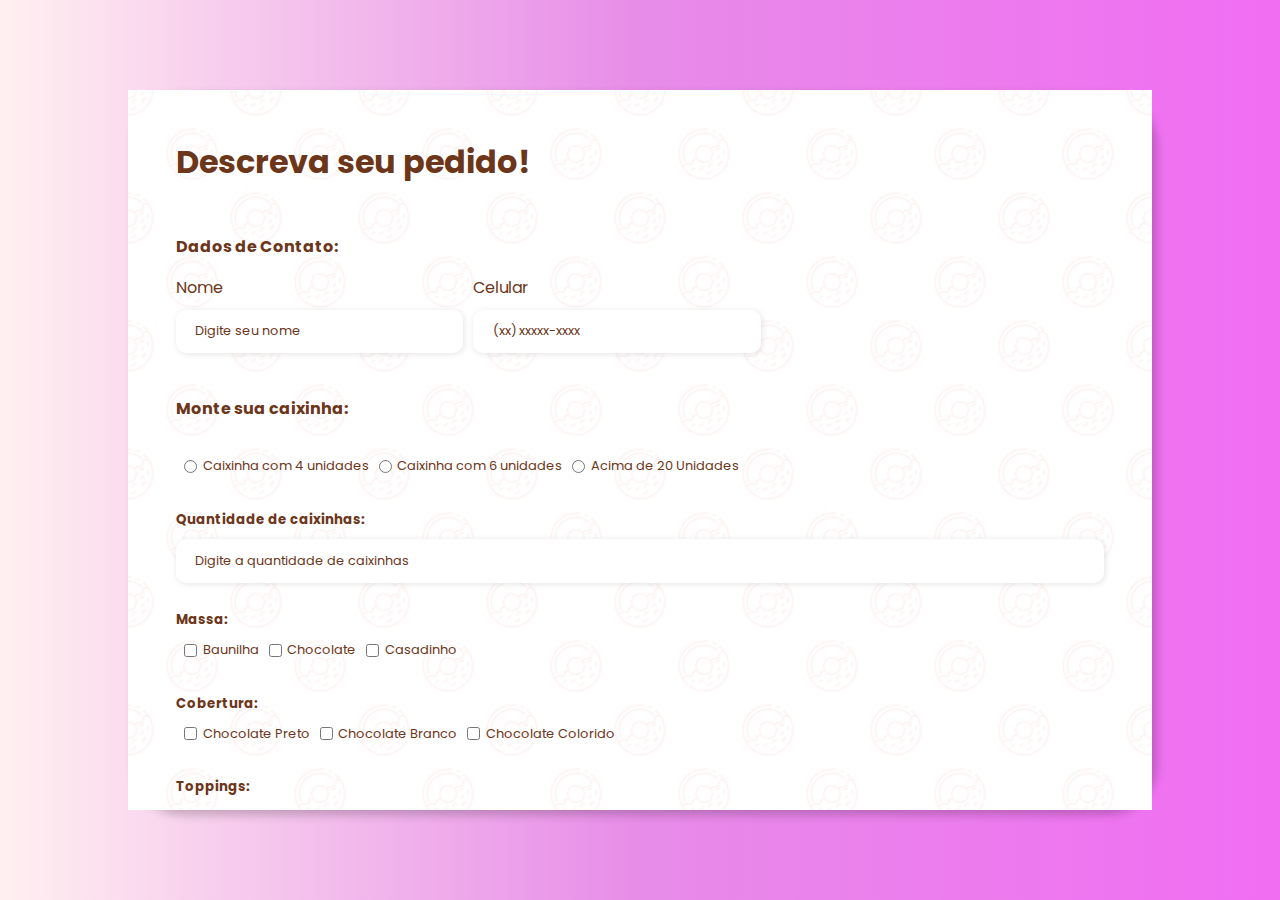
<file: formulario.html>
<!DOCTYPE html>
<html lang="pt-br">

<head>
    <meta charset="UTF-8">
    <meta name="viewport" content="width=device-width, initial-scale=1.0">

    <link rel="stylesheet" href="src/styles/styles.css">

    <!-- Carregar icone que fica localizado na barra de link -->
    <link rel="icon" type="image/x-icon" href="/src/assets/arquivo_donuts/confete.png">

    <title>Faça seu pedido!</title>
</head>

<body class="corpo-formulario">
    <div class="container">
        <div class="form-image">
            <img src="src/assets/arquivo_donuts/varios2.png" alt="">
        </div>
        <div class="form">
            <form action="#">
                <div class="form-header">
                    <div class="titulo">
                        <h1>Descreva seu pedido!</h1>
                    </div>
                </div>

                <div class="titulo">
                    <h4>Dados de Contato:</h4>
                </div>

                <div class="input-group">
                    <div class="input-box">
                        <label for="firstname">Nome</label>
                        <input id="firstname" type="text" name="firstname" placeholder="Digite seu nome" required>
                    </div>

                    <div class="input-box">
                        <label for="number">Celular</label>
                        <input id="number" type="tel" name="number" placeholder="(xx) xxxxx-xxxx" required>
                    </div>
                </div>

                <div class="titulo">
                    <h4>Monte sua caixinha:</h4>
                </div>

                </br>

                <div class="caixa-inputs">
                    <div class="caixa-group">
                        <div class="caixa-input">
                            <input id="caixinha4" type="radio" name="caixinha" value="Caixinha com 4 unidades"
                                onclick="exibirCampo(false)">
                            <label for="caixinha4">Caixinha com 4 unidades</label>
                        </div>

                        <div class="caixa-input">
                            <input id="caixinha6" type="radio" name="caixinha" value="Caixinha com 6 unidades"
                                onclick="exibirCampo(false)">
                            <label for="caixinha6">Caixinha com 6 unidades</label>
                        </div>

                        <div class="caixa-input">
                            <input id="caixinhaMais" type="radio" name="caixinha" value="Acima de 20 Unidades"
                                onclick="exibirCampo(true)">
                            <label for="caixinhaMais">Acima de 20 Unidades</label>
                        </div>
                    </div>
                </div>

                <div id="qtdCaixas" class="titulo">
                    <h5>Quantidade de caixinhas:</h5>
                    <div class="input-box">
                        <input id="caixas" type="number" name="caixas" placeholder="Digite a quantidade de caixinhas"
                            required>
                    </div>
                </div>

                <div id="qtdItens" class="esconder">
                    <h5>Quantidade de cake donuts:</h5>
                    <div class="input-box">
                        <input id="itens" type="number" name="itens" placeholder="Digite a quantidade de cake donuts"
                            required>
                    </div>
                </div>

                <div id="massa" class="titulo">
                    <h5>Massa:</h5>
                    <div class="caixa-inputs">
                        <div class="caixa-group">
                            <div class="caixa-input">
                                <input id="massa1" type="checkbox" name="massa">
                                <label for="massa1">Baunilha</label>
                            </div>

                            <div class="caixa-input">
                                <input id="massa2" type="checkbox" name="massa">
                                <label for="massa2">Chocolate</label>
                            </div>

                            <div class="caixa-input">
                                <input id="massa3" type="checkbox" name="massa">
                                <label for="massa3">Casadinho</label>
                            </div>
                        </div>
                    </div>
                </div>

                <div id="cobertura" class="titulo">
                    <h5>Cobertura:</h5>
                    <div class="caixa-inputs">
                        <div class="caixa-group">
                            <div class="caixa-input">
                                <input id="cobertura1" type="checkbox" name="cobertura">
                                <label for="cobertura1">Chocolate Preto</label>
                            </div>

                            <div class="caixa-input">
                                <input id="cobertura2" type="checkbox" name="cobertura">
                                <label for="cobertura2">Chocolate Branco</label>
                            </div>

                            <div class="caixa-input">
                                <input id="cobertura3" type="checkbox" name="cobertura">
                                <label for="cobertura3">Chocolate Colorido</label>
                            </div>
                        </div>
                    </div>
                </div>

                <div id="confeitos" class="titulo">
                    <h5>Toppings:</h5>
                    <div class="caixa-inputs">
                        <div class="caixa-group">
                            <div class="caixa-input">
                                <input id="toppings1" type="checkbox" name="toppings">
                                <label for="toppings1">Confete</label>
                            </div>

                            <div class="caixa-input">
                                <input id="toppings2" type="checkbox" name="toppings">
                                <label for="toppings2">Granulado Chocolate Meio Amargo</label>
                            </div>

                            <div class="caixa-input">
                                <input id="toppings3" type="checkbox" name="toppings">
                                <label for="toppings3">Granulado Colorido</label>
                            </div>

                            <div class="caixa-input">
                                <input id="toppings4" type="checkbox" name="toppings">
                                <label for="toppings4">Paçoca</label>
                            </div>

                            <div class="caixa-input">
                                <input id="toppings5" type="checkbox" name="toppings">
                                <label for="toppings5">Amendoin</label>
                            </div>

                            <div class="caixa-input">
                                <input id="toppings6" type="checkbox" name="toppings">
                                <label for="toppings6">Coco</label>
                            </div>
                        </div>
                    </div>
                </div>

                <div id="recheio" class="titulo">
                    <h5>Recheios:</h5>
                    <div class="caixa-inputs">
                        <div class="caixa-group">
                            <div class="caixa-input">
                                <input id="recheios1" type="checkbox" name="recheios">
                                <label for="recheios1">Nutella</label>
                            </div>

                            <div class="caixa-input">
                                <input id="recheios2" type="checkbox" name="recheios">
                                <label for="recheios2">Doce de Leite</label>
                            </div>

                            <div class="caixa-input">
                                <input id="recheios3" type="checkbox" name="recheios">
                                <label for="recheios3">Brigadeiro de Chocolate</label>
                            </div>

                            <div class="caixa-input">
                                <input id="recheios4" type="checkbox" name="recheios">
                                <label for="recheios4">Brigadeiro de Morango</label>
                            </div>

                            <div class="caixa-input">
                                <input id="recheios5" type="checkbox" name="recheios">
                                <label for="recheios5">Brigadeiro de Ninho</label>
                            </div>
                        </div>
                    </div>
                </div>

                <div id="textMessage" class="esconder">
                    <h5>Descreva seu pedido:</h5>
                    <textarea id="textTamanho" name="message" rows="10"
                        cols="30">Descreva como será seus cake donuts</textarea>
                </div>

                <div id="caixaImagem" class="esconder">
                    <h5>Escolha uma decoração de referência:</h5>
                    <input type="file" id="imagem" name="imagem" accept="imagem/*">
                </div>

         

                <div class="titulo">
                    <h4>Dados para entrega:</h4>
                </div>

                </br>

                <div id="endereco" class="titulo">
                    <h5>Endereço:</h5>
                    <div class="input-box">
                        <input id="caixas" type="text" name="caixas" placeholder="Digite o seu endereço" required>
                    </div>
                </div>
                <div id="horario" class="titulo">
                    <h5>Horário para entrega:</h5>
                    <div class="input-box">
                        <input id="caixas" type="text" name="caixas" placeholder="Digite o horário para entrega"
                            required>
                    </div>
                </div>


                <div class="salvar-button">
                    <button><a href="#">Enviar</a> </button>
                </div>

                </br>

                <div class="instrucoes-link">
                    <a href="instrucoesPedido.html" target="_blank">Como fazer o pedido?</a>
                </div>
            </form>
        </div>
    </div>

    <script src="src/javascript/script.js"></script>

</body>

</html>
</file>
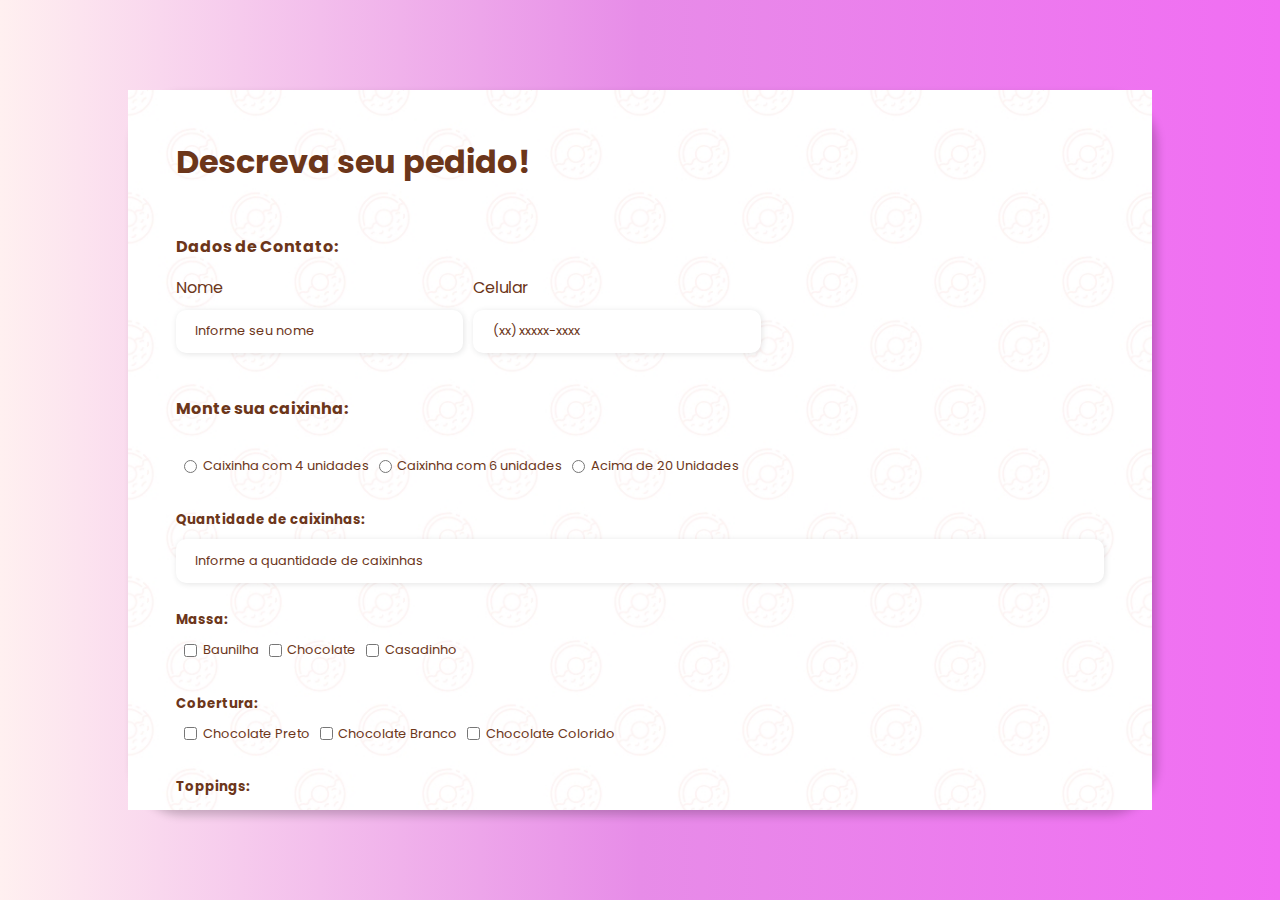
<file: formularioDePedido.html>
<!DOCTYPE html>
<html lang="pt-br">

<head>
    <meta charset="UTF-8">
    <meta name="viewport" content="width=device-width, initial-scale=1.0">

    <link rel="stylesheet" href="src/styles/styles.css">

    <!-- Carregar icone que fica localizado na barra de link -->
    <link rel="icon" type="image/x-icon" href="/src/assets/arquivo_donuts/confete.png">

    <title>Faça seu pedido!</title>
</head>

<body class="corpo-formulario">
    <div class="container">
        <div class="form-image">
            <img src="src/assets/arquivo_donuts/varios2.png" alt="">
        </div>
        <div class="form">
            <form action="#">
                <div class="form-header">
                    <div class="titulo">
                        <h1>Descreva seu pedido!</h1>
                    </div>
                </div>

                <div class="titulo">
                    <h4>Dados de Contato:</h4>
                </div>

                <div class="input-group">
                    <div class="input-box">
                        <label for="firstname">Nome</label>
                        <input id="firstname" type="text" name="firstname" placeholder="Informe seu nome" required>
                    </div>

                    <div class="input-box">
                        <label for="number">Celular</label>
                        <input id="number" type="tel" name="number" placeholder="(xx) xxxxx-xxxx" required>
                    </div>
                </div>

                <div class="titulo">
                    <h4>Monte sua caixinha:</h4>
                </div>

                </br>

                <div class="caixa-inputs">
                    <div class="caixa-group">
                        <div class="caixa-input">
                            <input id="caixinha4" type="radio" name="caixinha" value="Caixinha com 4 unidades"
                                onclick="exibirCampo(false)">
                            <label for="caixinha4">Caixinha com 4 unidades</label>
                        </div>

                        <div class="caixa-input">
                            <input id="caixinha6" type="radio" name="caixinha" value="Caixinha com 6 unidades"
                                onclick="exibirCampo(false)">
                            <label for="caixinha6">Caixinha com 6 unidades</label>
                        </div>

                        <div class="caixa-input">
                            <input id="caixinhaMais" type="radio" name="caixinha" value="Acima de 20 Unidades"
                                onclick="exibirCampo(true)">
                            <label for="caixinhaMais">Acima de 20 Unidades</label>
                        </div>
                    </div>
                </div>

                <div id="qtd-caixas" class="titulo">
                    <h5>Quantidade de caixinhas:</h5>
                    <div class="input-box">
                        <input id="caixas" type="number" name="caixas" placeholder="Informe a quantidade de caixinhas"
                            required>
                    </div>
                </div>

                <div id="qtd-itens" class="esconder">
                    <h5>Quantidade de cake donuts:</h5>
                    <div class="input-box">
                        <input id="itens" type="number" name="itens" placeholder="Informe a quantidade de cake donuts"
                            required>
                    </div>
                </div>

                <div id="massa" class="titulo">
                    <h5>Massa:</h5>
                    <div class="caixa-inputs">
                        <div class="caixa-group">
                            <div class="caixa-input">
                                <input id="massa1" type="checkbox" name="massa">
                                <label for="massa1">Baunilha</label>
                            </div>

                            <div class="caixa-input">
                                <input id="massa2" type="checkbox" name="massa">
                                <label for="massa2">Chocolate</label>
                            </div>

                            <div class="caixa-input">
                                <input id="massa3" type="checkbox" name="massa">
                                <label for="massa3">Casadinho</label>
                            </div>
                        </div>
                    </div>
                </div>

                <div id="cobertura" class="titulo">
                    <h5>Cobertura:</h5>
                    <div class="caixa-inputs">
                        <div class="caixa-group">
                            <div class="caixa-input">
                                <input id="cobertura1" type="checkbox" name="cobertura">
                                <label for="cobertura1">Chocolate Preto</label>
                            </div>

                            <div class="caixa-input">
                                <input id="cobertura2" type="checkbox" name="cobertura">
                                <label for="cobertura2">Chocolate Branco</label>
                            </div>

                            <div class="caixa-input">
                                <input id="cobertura3" type="checkbox" name="cobertura">
                                <label for="cobertura3">Chocolate Colorido</label>
                            </div>
                        </div>
                    </div>
                </div>

                <div id="confeitos" class="titulo">
                    <h5>Toppings:</h5>
                    <div class="caixa-inputs">
                        <div class="caixa-group">
                            <div class="caixa-input">
                                <input id="toppings1" type="checkbox" name="toppings">
                                <label for="toppings1">Confete</label>
                            </div>

                            <div class="caixa-input">
                                <input id="toppings2" type="checkbox" name="toppings">
                                <label for="toppings2">Granulado Chocolate Meio Amargo</label>
                            </div>

                            <div class="caixa-input">
                                <input id="toppings3" type="checkbox" name="toppings">
                                <label for="toppings3">Granulado Colorido</label>
                            </div>

                            <div class="caixa-input">
                                <input id="toppings4" type="checkbox" name="toppings">
                                <label for="toppings4">Paçoca</label>
                            </div>

                            <div class="caixa-input">
                                <input id="toppings5" type="checkbox" name="toppings">
                                <label for="toppings5">Amendoin</label>
                            </div>

                            <div class="caixa-input">
                                <input id="toppings6" type="checkbox" name="toppings">
                                <label for="toppings6">Coco</label>
                            </div>
                        </div>
                    </div>
                </div>

                <div id="recheio" class="titulo">
                    <h5>Recheios:</h5>
                    <div class="caixa-inputs">
                        <div class="caixa-group">
                            <div class="caixa-input">
                                <input id="recheios1" type="checkbox" name="recheios">
                                <label for="recheios1">Nutella</label>
                            </div>

                            <div class="caixa-input">
                                <input id="recheios2" type="checkbox" name="recheios">
                                <label for="recheios2">Doce de Leite</label>
                            </div>

                            <div class="caixa-input">
                                <input id="recheios3" type="checkbox" name="recheios">
                                <label for="recheios3">Brigadeiro de Chocolate</label>
                            </div>

                            <div class="caixa-input">
                                <input id="recheios4" type="checkbox" name="recheios">
                                <label for="recheios4">Brigadeiro de Morango</label>
                            </div>

                            <div class="caixa-input">
                                <input id="recheios5" type="checkbox" name="recheios">
                                <label for="recheios5">Brigadeiro de Ninho</label>
                            </div>
                        </div>
                    </div>
                </div>

                <div id="text-message" class="esconder">
                    <h5>Descreva seu pedido:</h5>
                    <textarea id="message" name="message" rows="10"
                        cols="30">Descreva como será seus cake donuts</textarea>
                </div>

                <div id="decor-file" class="esconder">
                    <h5>Escolha uma decoração de referência:</h5>
                    <br>
                    <label for="input-file">Clique aqui e selecione uma imagem</label>
                    <input id="input-file" type="file">
                    <span id='file-name'></span>
                </div>

                <div class="titulo">
                    <h4>Dados para entrega:</h4>
                </div>

                <br>

                <div id="endereco" class="titulo">
                    <h5>Endereço:</h5>
                    <div class="input-box">
                        <input id="input-endereco" type="text" name="input-endereco" placeholder="Informe o seu endereço" required>
                    </div>
                </div>
                <div id="horario" class="titulo">
                    <h5>Horário para entrega:</h5>
                    <div class="input-box">
                        <input id="input-horario" type="text" name="input-horario" placeholder="Informe o horário para entrega"
                            required>
                    </div>
                </div>


                <div class="save-button">
                    <button><a href="#">Enviar</a> </button>
                </div>

                <br>

                <div class="instrucoes-link">
                    <a href="instrucoesPedido.html" target="_blank">Como fazer o pedido?</a>
                </div>
            </form>
        </div>
    </div>

    <script src="src/javascript/script.js"></script>

</body>

</html>
</file>
<file: src/styles/styles.css>
@import url('https://fonts.googleapis.com/css2?family=Poppins:ital,wght@0,100;0,200;0,300;0,400;0,500;0,600;0,700;0,800;0,900;1,100;1,200;1,300;1,400;1,500;1,600;1,700;1,800;1,900&display=swap');
@import url('header.css');
@import url('home.css');
@import url('footer.css');
@import url('pedido.css');
@import url('about.css');
@import url('product.css');

:root {
    --color-primary-1: #fff0f0;
    --color-primary-2: #fff0f2;
    --color-primary-3: #f16df3;
    --color-primary-4: #e78ce8d8;
    --color-primary-5: #e68ce8;
    --color-primary-6: #e68ce9;
    --color-neutral-0: #fff;
    --color-neutral-1: #6c361a;
}

* {
    font-family: 'Poppins', sans-serif;
    margin: 0;
    box-sizing: border-box;
}

body {
  width: 100%;
  height: 100vh;
  position: relative;
  transition: all 0.6s;
}

#fundo {
  background: var(--color-primary-1) url("/src/assets/fundo.png");
  background-repeat: no-repeat;
  background-size: contain;
}

.section-subheader {
  font-size: 1.2rem;
  font-weight: 500;
  color: var(--color-neutral-1);
  text-align: center;
}

.section-header {
  font-size: 2.5rem;
  font-weight: 500;
  color: var(--color-neutral-1);
  text-align: center;
  line-height: 3.5rem;
}

@keyframes scroll {
  to {
    transform: translateX(calc(-50% - 4rem));
  }
}

@media screen and (max-width: 1340px) {
  #fundo {
    background: var(--color-primary-1)
  }
}
</file>
